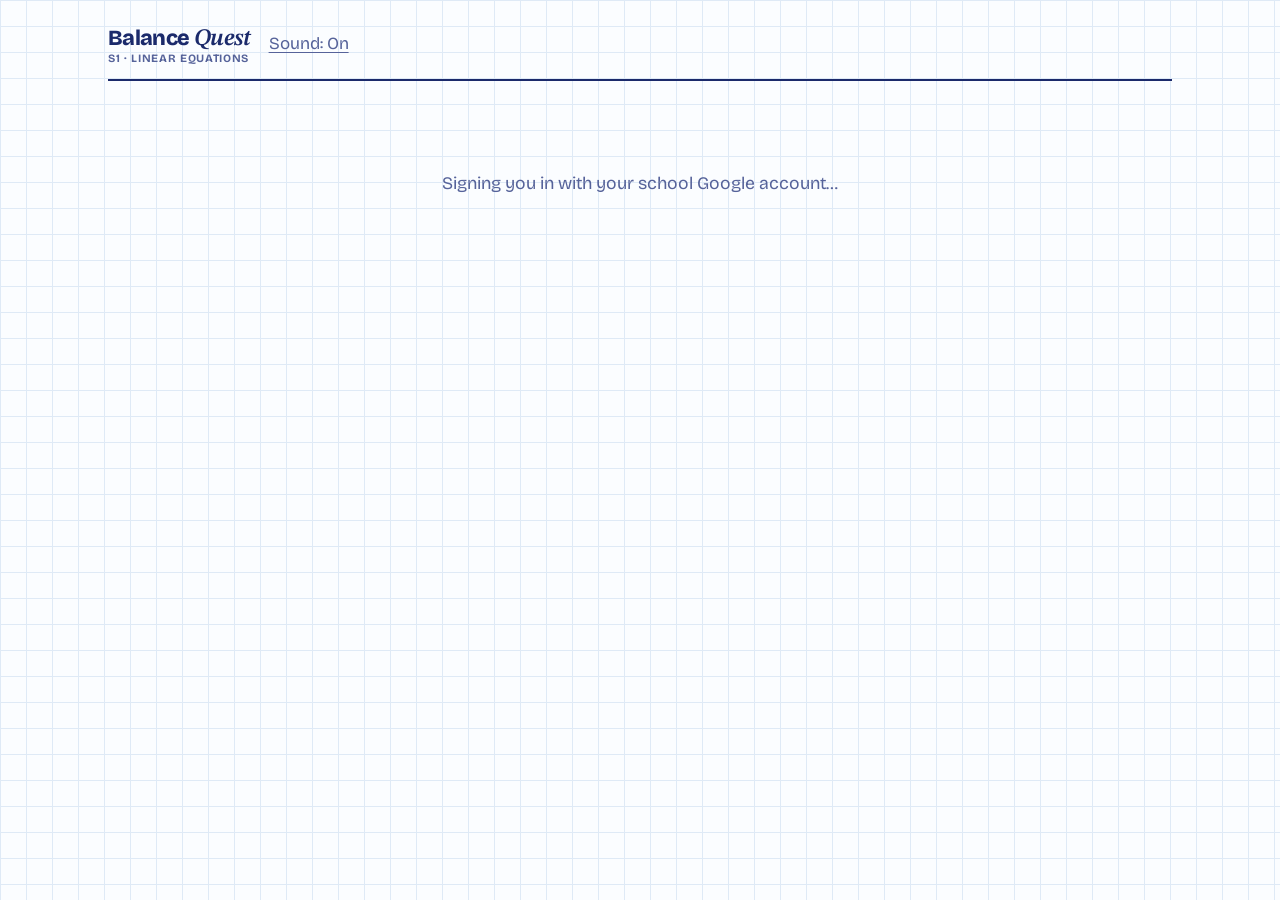
<file: public/assets/aistudio/Index__1__01dcd1d8.html>
<!doctype html>
<html lang="en">
<head>
  <base target="_top">
  <meta charset="utf-8">
  <meta name="viewport" content="width=device-width, initial-scale=1, viewport-fit=cover">
  <title>Balance Quest — S1 Linear Equations</title>
  <link rel="preconnect" href="https://fonts.googleapis.com">
  <link rel="preconnect" href="https://fonts.gstatic.com" crossorigin>
  <link href="https://fonts.googleapis.com/css2?family=Bricolage+Grotesque:opsz,wght@12..96,400;12..96,600;12..96,800&family=STIX+Two+Text:ital,wght@0,400;0,600;1,400;1,600&display=swap" rel="stylesheet">
  <style>
    :root {
      color-scheme: light;
      --paper: #FBFDFF;
      --grid: #DFEAF6;
      --ink: #1B2A6B;
      --soft: #56639A;
      --line: #C3D0EA;
      --yellow: #FFE45C;
      --yellow-ink: #1B2A6B;
      --red: #D23232;
      --green: #14905A;
      --margin: #F2A0A0;
      --panel: #EEF3FB;
      --key: #FFFFFF;
      --key-edge: #BCC8E6;
      --term-constant: #CDEBFF;
      --term-constant-ink: #143B61;
      --ui: 'Bricolage Grotesque', 'Segoe UI', system-ui, sans-serif;
      --math: 'STIX Two Text', 'Cambria Math', Cambria, 'Times New Roman', serif;
      box-sizing: border-box;
    }
    @media (prefers-color-scheme: dark) {
      :root {
        color-scheme: dark;
        --paper: #0F1730;
        --grid: #1A2647;
        --ink: #E4EAFF;
        --soft: #A3AFD8;
        --line: #2C3A6A;
        --yellow: #E9CF3A;
        --yellow-ink: #14204F;
        --red: #FF7070;
        --green: #3DD598;
        --margin: #7A3A4A;
        --panel: #141E3D;
        --key: #18224A;
        --key-edge: #2E3C70;
        --term-constant: #305D88;
        --term-constant-ink: #F4FAFF;
      }
    }
    *, *::before, *::after { box-sizing: inherit; }
    html { min-height: 100%; }
    body {
      min-height: 100vh;
      margin: 0;
      color: var(--ink);
      font: 17px/1.5 var(--ui);
      background-color: var(--paper);
      background-image: linear-gradient(var(--grid) 1px, transparent 1px), linear-gradient(90deg, var(--grid) 1px, transparent 1px);
      background-size: 26px 26px;
    }
    button { color: inherit; font: inherit; }
    button:focus-visible { outline: 3px solid var(--yellow); outline-offset: 3px; }
    [hidden] { display: none !important; }
    .wrap { width: min(1100px, 100%); margin: 0 auto; padding: 16px 18px 42px; }
    .top {
      display: flex; align-items: center; flex-wrap: wrap; gap: 14px;
      padding: 6px 0 14px; margin-bottom: 20px; border-bottom: 2px solid var(--ink);
    }
    .brand { margin: 0; font-size: 1.35rem; font-weight: 800; letter-spacing: -.03em; white-space: nowrap; }
    .brand span { font: italic 600 1.1em var(--math); }
    .progress { display: flex; flex: 1; min-width: 160px; gap: 6px; margin: 0; padding: 0 0 3px; overflow-x: auto; scrollbar-width: thin; list-style: none; }
    .progress li {
      display: grid; width: 26px; height: 30px; flex: 0 0 26px; place-items: center;
      border: 2px solid var(--ink); border-radius: 7px; background: var(--paper); font-size: .82rem; font-weight: 700;
    }
    .progress li.now { background: var(--yellow); color: var(--yellow-ink); }
    .progress li.done { background: var(--ink); color: var(--paper); }
    .score { display: flex; align-items: baseline; gap: 8px; padding: 3px 13px; border: 2px solid var(--ink); border-radius: 10px; background: var(--paper); }
    .score small { color: var(--soft); font-size: .8rem; }
    .score b { min-width: 3ch; text-align: right; font-size: 1.4rem; font-variant-numeric: tabular-nums; }
    .linkbtn { padding: 4px; border: 0; background: none; color: var(--soft); text-decoration: underline; text-underline-offset: 3px; cursor: pointer; }
    .math { font-family: var(--math); }
    .frac { display: inline-flex; flex-direction: column; align-items: stretch; vertical-align: middle; margin: 0 .1em; text-align: center; font-size: .82em; line-height: 1.08; white-space: nowrap; }
    .frac .nu { padding: 0 .18em .05em; border-bottom: .08em solid currentColor; }
    .frac .de { padding: .05em .18em 0; }
    .btn {
      padding: 12px 22px; border: 2px solid var(--ink); border-radius: 12px;
      background: var(--ink); color: var(--paper); font-weight: 800; font-size: 1.05rem;
      box-shadow: 0 4px 0 var(--soft); cursor: pointer; transition: transform .06s;
    }
    .btn:active { transform: translateY(3px); box-shadow: 0 1px 0 var(--soft); }
    .btn.ghost { background: var(--paper); color: var(--ink); }
    .intro { display: grid; grid-template-columns: 1.1fr .9fr; gap: 38px; align-items: center; padding: 28px 0 16px; }
    .hero { font: clamp(1.7rem, 4vw, 2.7rem)/1.25 var(--math); }
    .hero .eyebrow { display: block; margin-bottom: 8px; color: var(--soft); font: 800 .42em var(--ui); letter-spacing: .08em; text-transform: uppercase; }
    .hero .hero-line { display: grid; grid-template-columns: auto auto 1fr; align-items: center; gap: .25em; }
    .hero .arrow { color: var(--soft); }
    .hero .ph { opacity: .45; }
    .intro h1 { margin: 22px 0 10px; font-size: clamp(1.7rem, 3.5vw, 2.3rem); line-height: 1.08; letter-spacing: -.03em; }
    .lead { max-width: 48ch; margin: 0 0 22px; color: var(--soft); }
    .rules { padding: 21px 24px; border: 2px solid var(--ink); border-radius: 14px; background: var(--paper); }
    .rules h2 { margin: 0 0 10px; font-size: 1.15rem; }
    .rules ul { margin: 0; padding-left: 1.2em; }
    .rules li { margin: 7px 0; }
    .level-guide { display: grid; gap: 7px; margin-top: 16px; padding-top: 12px; border-top: 1px dashed var(--line); }
    .level-guide p { margin: 0; color: var(--soft); font-size: .88rem; }
    .level-guide b { color: var(--ink); }
    .points { color: var(--green); font-weight: 800; }
    .tags { display: flex; flex-wrap: wrap; gap: 8px; margin-top: 18px; }
    .tags span, .pill {
      padding: 3px 10px; border: 1.5px solid var(--line); border-radius: 8px;
      background: var(--panel); color: var(--ink); font-size: .88rem; font-weight: 600;
    }
    .cta { display: flex; flex-wrap: wrap; gap: 12px; align-items: center; }
    .level-buttons { display: grid; grid-template-columns: repeat(3, minmax(0, 1fr)); gap: 10px; }
    .level-btn { display: flex; min-height: 76px; flex-direction: column; align-items: flex-start; justify-content: center; gap: 2px; padding: 10px 14px; text-align: left; }
    .level-btn small { font-size: .78rem; font-weight: 600; opacity: .82; }
    .play-all-btn { grid-column: 1 / -1; justify-self: start; }
    .play { display: grid; grid-template-columns: minmax(0, 1.3fr) minmax(300px, .7fr); gap: 26px; align-items: start; }
    .sheet { position: relative; min-height: 430px; padding: 21px 24px 28px 84px; border: 2px solid var(--ink); border-radius: 14px; background: var(--paper); }
    .sheet::before { position: absolute; top: 0; bottom: 0; left: 70px; width: 2px; background: var(--margin); content: ""; }
    .qmeta { display: flex; flex-wrap: wrap; justify-content: space-between; gap: 10px; align-items: baseline; }
    .qmeta h2 { margin: 0; font-size: 1.28rem; letter-spacing: -.02em; }
    .type { color: var(--soft); font-size: .9rem; }
    .tip { margin: 5px 0 15px; color: var(--soft); font-size: .94rem; }
    .prompt { padding: 9px 0 14px; border-bottom: 1px dashed var(--line); font-size: 1.06rem; }
    .prompt .equation { display: block; margin-top: 4px; font: 1.75rem var(--math); }
    .term-tools { display: flex; flex-wrap: wrap; align-items: center; gap: 8px; margin-top: 9px; }
    .highlight-btn { padding: 5px 10px; border: 1.5px solid var(--line); border-radius: 8px; background: var(--panel); color: var(--ink); font-size: .82rem; font-weight: 700; cursor: pointer; }
    .highlight-status { color: var(--soft); font-size: .78rem; }
    .term-highlight { border-radius: .2em; padding: 0 .06em; box-shadow: inset 0 -.1em 0 rgb(0 0 0 / 8%); }
    .term-highlight.variable { background: var(--yellow); color: var(--yellow-ink); }
    .term-highlight.constant { background: var(--term-constant); color: var(--term-constant-ink); }
    .work { display: grid; grid-template-columns: 74px minmax(0, 1fr); align-items: center; }
    .workrow { display: contents; }
    .workrow > * { min-height: 3.5rem; padding: 9px 0; border-bottom: 1px dashed var(--line); }
    .stepmark { position: relative; color: var(--soft); font-size: .75rem; font-weight: 800; text-align: right; padding-right: 12px !important; }
    .stepmark span { position: absolute; left: -74px; width: 62px; }
    .stepmark.active span { display: inline-block; padding: 2px 7px; border-radius: 6px; background: var(--yellow); color: var(--yellow-ink); }
    .stepmark.complete { color: var(--green); }
    .workline { overflow-wrap: anywhere; font: clamp(1.22rem, 2.5vw, 1.65rem) var(--math); }
    .work-note { display: block; padding-top: 2px; color: var(--soft); font: .78rem var(--ui); }
    .workrow.active .workline { border-bottom: 2px solid var(--ink); }
    .workrow.pending .workline { color: var(--soft); letter-spacing: .18em; }
    .side { position: sticky; top: 12px; }
    .screen { margin-bottom: 10px; padding: 11px 14px; border: 2px solid var(--ink); border-radius: 14px; background: var(--panel); }
    .screen .label { color: var(--soft); font-size: .82rem; }
    .screen .val { min-height: 2.8rem; overflow-x: auto; white-space: nowrap; font: 1.65rem var(--math); }
    .feedback { min-height: 1.6rem; margin: 0 0 8px; font-weight: 700; }
    .feedback.ok { color: var(--green); }
    .feedback.bad { color: var(--red); }
    .feedback.note { color: var(--soft); }
    .choices { display: grid; gap: 9px; }
    .choice {
      width: 100%; min-height: 57px; padding: 10px 13px; border: 2px solid var(--key-edge);
      border-radius: 12px; background: var(--key); box-shadow: 0 3px 0 var(--key-edge);
      font: 1.25rem var(--math); text-align: left; cursor: pointer; touch-action: manipulation;
    }
    .choice:hover { border-color: var(--ink); }
    .choice:active { transform: translateY(2px); box-shadow: 0 1px 0 var(--key-edge); }
    .move-choice { font: 700 1rem var(--ui); }
    .move-choice .letter { display: inline-grid; width: 1.7em; height: 1.7em; place-items: center; margin-right: 7px; border: 1px solid var(--line); border-radius: 6px; color: var(--soft); font-size: .8em; }
    .move-trace { display: grid; grid-template-columns: 1fr 1fr; gap: 8px; margin: 0 0 12px; }
    .move-trace.simplify { grid-template-columns: 1fr; }
    .move-caption { grid-column: 1 / -1; margin: 0; color: var(--soft); font-size: .84rem; }
    .move-caption b { color: var(--ink); }
    .move-side { padding: 8px 10px; border: 1.5px solid var(--line); border-radius: 9px; background: var(--panel); }
    .move-side small { display: block; color: var(--soft); font-size: .76rem; }
    .move-side b { font: 600 1.1rem var(--math); }
    .answerform label { display: block; margin: 5px 0 4px; font-weight: 700; font-size: .92rem; }
    .answerform input { width: 100%; min-height: 48px; padding: 8px 11px; border: 2px solid var(--key-edge); border-radius: 10px; background: var(--paper); color: var(--ink); font: 1.25rem var(--math); }
    .answerform input:focus { border-color: var(--ink); outline: 3px solid var(--yellow); outline-offset: 1px; }
    .keypad { display: grid; grid-template-columns: repeat(6, minmax(0, 1fr)); gap: 6px; margin-top: 9px; }
    .padkey { min-width: 0; height: 43px; padding: 0 4px; border: 2px solid var(--key-edge); border-radius: 9px; background: var(--key); box-shadow: 0 2px 0 var(--key-edge); font-size: 1rem; font-weight: 700; cursor: pointer; touch-action: manipulation; }
    .padkey.op { font: 600 1.25rem var(--math); }
    .padkey.variable { background: var(--yellow); color: var(--yellow-ink); font: italic 600 1.15rem var(--math); }
    .padkey.action { color: var(--soft); font-size: .76rem; }
    .padkey:active { transform: translateY(2px); box-shadow: 0 0 0 var(--key-edge); }
    .answerform .btn { width: 100%; margin-top: 9px; padding: 9px 16px; font-size: .98rem; }
    .answer-help { margin: 6px 0 0; color: var(--soft); font-size: .8rem; }
    .hint { margin: 10px 0; padding: 10px 13px; border-left: 5px solid var(--yellow-ink); border-radius: 10px; background: var(--yellow); color: var(--yellow-ink); }
    .hint b { display: block; font-size: .84rem; }
    .hint p { margin: 3px 0 0; }
    .hintbtn { margin: 7px 0 0; padding: 4px 0; border: 0; background: none; color: var(--soft); text-decoration: underline; text-underline-offset: 3px; cursor: pointer; }
    .typehelp { margin: 13px 0 0; color: var(--soft); font-size: .83rem; }
    .complete-box { padding: 17px 15px; border: 2px solid var(--green); border-radius: 12px; background: var(--paper); }
    .complete-box b { display: block; color: var(--green); font-size: 1.15rem; }
    .complete-box span { color: var(--soft); }
    .shake { animation: shake .32s; }
    @keyframes shake { 20%, 60% { transform: translateX(-6px); } 40%, 80% { transform: translateX(6px); } }
    .win { padding: 28px 0 8px; text-align: center; }
    .win h1 { margin: 10px 0 4px; font-size: clamp(2rem, 5vw, 3rem); letter-spacing: -.04em; }
    .win > p { margin: 0 0 22px; color: var(--soft); }
    .trophy { width: min(220px, 55vw); height: auto; color: var(--gold, #E3A400); animation: rise .75s cubic-bezier(.2, 1.4, .4, 1); }
    @keyframes rise { from { opacity: 0; transform: translateY(25px) scale(.75); } to { opacity: 1; transform: none; } }
    .stats { display: flex; flex-wrap: wrap; justify-content: center; gap: 12px; margin: 0 0 24px; }
    .stat { min-width: 130px; padding: 10px 18px; border: 2px solid var(--ink); border-radius: 12px; background: var(--paper); }
    .stat b { display: block; font-size: 1.55rem; }
    .stat span { color: var(--soft); font-size: .86rem; }
    .win .cta { justify-content: center; }
    .completion { margin-top: 16px; padding: 14px 12px; border: 1px solid var(--line); border-radius: 14px; background: var(--panel); }
    .completion .trophy { width: min(105px, 30vw); }
    .completion h1 { margin: 5px 0 4px; font-size: clamp(1.35rem, 2.5vw, 1.8rem); }
    .completion > p { margin: 0 0 13px; font-size: .88rem; }
    .completion .stats { display: grid; grid-template-columns: repeat(2, minmax(0, 1fr)); gap: 8px; margin-bottom: 14px; }
    .completion .stat { min-width: 0; padding: 8px 5px; }
    .completion .stat b { font-size: 1.15rem; }
    .completion .stat span { font-size: .75rem; }
    .brand small { display: block; margin-top: -2px; color: var(--soft); font: 700 .7rem var(--ui); letter-spacing: .06em; text-transform: uppercase; }
    .progress li.extra { width: auto; min-width: 26px; padding: 0 5px; border-style: dashed; }
    .progress li.extra.now { border-style: solid; }
    .who { color: var(--soft); font-size: .82rem; }
    .card { padding: 21px 24px; border: 2px solid var(--ink); border-radius: 14px; background: var(--paper); }
    .card h2 { margin: 0 0 6px; font-size: 1.15rem; }
    .card .muted, .muted { color: var(--soft); font-size: .9rem; }
    .profile-form { display: grid; grid-template-columns: 1fr 110px 110px; gap: 10px; margin: 14px 0 6px; }
    .profile-form label { display: grid; gap: 4px; font-size: .86rem; font-weight: 700; }
    .profile-form input, .profile-form select {
      width: 100%; min-height: 46px; padding: 8px 11px; border: 2px solid var(--key-edge); border-radius: 10px;
      background: var(--paper); color: var(--ink); font: 1.05rem var(--ui);
    }
    .profile-form input:focus, .profile-form select:focus { border-color: var(--ink); outline: 3px solid var(--yellow); outline-offset: 1px; }
    .profile-form .name-field { grid-column: 1 / -1; }
    .form-error { min-height: 1.3rem; margin: 4px 0 8px; color: var(--red); font-size: .88rem; font-weight: 700; }
    .me-line { display: flex; flex-wrap: wrap; align-items: baseline; gap: 8px 14px; margin: 10px 0 14px; }
    .me-line b { font-size: 1.15rem; }
    .meter { height: 12px; margin: 6px 0 4px; overflow: hidden; border: 2px solid var(--ink); border-radius: 8px; background: var(--panel); }
    .meter span { display: block; height: 100%; background: var(--green); }
    .stat-row { display: flex; flex-wrap: wrap; gap: 8px; margin: 12px 0 18px; }
    .stat-row .pill b { font-variant-numeric: tabular-nums; }
    .loading { padding: 70px 0; color: var(--soft); text-align: center; font-size: 1.1rem; }
    .error-box { max-width: 620px; margin: 40px auto; padding: 22px 24px; border: 2px solid var(--red); border-radius: 14px; background: var(--paper); }
    .error-box h2 { margin: 0 0 8px; color: var(--red); }
    .boards { display: grid; grid-template-columns: repeat(2, minmax(0, 1fr)); gap: 22px; align-items: start; }
    .board h2 { margin: 0; font-size: 1.15rem; }
    .board table { width: 100%; margin-top: 10px; border-collapse: collapse; font-variant-numeric: tabular-nums; }
    .board th { padding: 6px 8px; border-bottom: 2px solid var(--ink); color: var(--soft); font-size: .78rem; text-align: left; text-transform: uppercase; letter-spacing: .04em; }
    .board td { padding: 8px; border-bottom: 1px dashed var(--line); }
    .board td.num, .board th.num { text-align: right; }
    .board tr.me td { background: var(--yellow); color: var(--yellow-ink); font-weight: 800; }
    .rank { display: inline-grid; width: 1.9em; height: 1.9em; place-items: center; border: 2px solid var(--line); border-radius: 50%; font-weight: 800; font-size: .85rem; }
    .rank.r1 { border-color: #E3A400; background: #FFE9A8; color: #6A4A00; }
    .rank.r2 { border-color: #9AA7BF; background: #E7ECF5; color: #2D3A55; }
    .rank.r3 { border-color: #C47B3A; background: #F8DCC2; color: #5A320D; }
    .board-head { display: flex; flex-wrap: wrap; justify-content: space-between; align-items: center; gap: 12px; margin-bottom: 18px; }
    .board-head h1 { margin: 0; font-size: clamp(1.5rem, 3vw, 2rem); letter-spacing: -.03em; }
    .myrank { margin: 10px 0 0; color: var(--soft); font-size: .9rem; }
    .empty { padding: 14px 8px; color: var(--soft); }
    .complete-box .btn { margin-top: 10px; padding: 8px 14px; font-size: .95rem; }
    .practice-tag { display: inline-block; margin-left: 6px; padding: 1px 8px; border-radius: 6px; background: var(--yellow); color: var(--yellow-ink); font-size: .75rem; font-weight: 800; }
    @media (max-width: 840px) { .boards { grid-template-columns: 1fr; } }
    @media (max-width: 560px) { .profile-form { grid-template-columns: 1fr 1fr; } .card { padding: 16px; } .who { display: none; } }
    @media (max-width: 840px) {
      .intro { grid-template-columns: 1fr; gap: 22px; padding-top: 10px; }
      .play { grid-template-columns: 1fr; gap: 16px; }
      .side { position: static; }
      .sheet { min-height: 0; padding: 18px 15px 20px 70px; }
      .sheet::before { left: 57px; }
      .stepmark span { left: -66px; width: 54px; }
    }
    @media (max-width: 560px) {
      .wrap { padding: 12px 10px 30px; }
      .top { gap: 9px; }
      .brand { flex: 1; font-size: 1.1rem; }
      .progress { order: 4; flex: 0 0 100%; }
      .level-buttons { grid-template-columns: 1fr; }
      .play-all-btn { grid-column: auto; }
      .progress li { width: 24px; height: 26px; flex: 0 0 24px; font-size: .76rem; }
      .score { padding: 2px 9px; }
      .score b { font-size: 1.18rem; }
      .sheet { padding-left: 63px; }
      .sheet::before { left: 51px; }
      .work { grid-template-columns: 60px minmax(0, 1fr); }
      .stepmark span { left: -57px; width: 48px; }
      .workrow > * { min-height: 3.1rem; }
    }
    @media (prefers-reduced-motion: reduce) {
      *, *::before, *::after { scroll-behavior: auto !important; animation-duration: .01ms !important; animation-iteration-count: 1 !important; transition: none !important; }
    }
  </style>
</head>
<body>
  <main class="wrap">
    <header class="top">
      <h1 class="brand">Balance <span>Quest</span><small>S1 · Linear equations</small></h1>
      <ol class="progress" id="progress" aria-label="Question progress" hidden></ol>
      <div class="score" id="scoreBox" hidden><small id="scoreLabel">Score</small><b id="score">0</b></div>
      <button class="linkbtn" id="boardButton" type="button" hidden>Leaderboard</button>
      <button class="linkbtn" id="soundButton" type="button" aria-pressed="true">Sound: On</button>
      <button class="linkbtn" id="homeButton" type="button" hidden>Home</button>
      <a class="linkbtn" id="teacherLink" href="#" target="_top" hidden>Teacher dashboard</a>
    </header>

    <section id="loadingView" class="loading">Signing you in with your school Google account…</section>

    <section id="errorView" hidden>
      <div class="error-box"><h2>Cannot open Balance Quest</h2><p id="errorMessage"></p></div>
    </section>

    <section class="intro" id="introView" hidden>
      <div>
        <div class="hero" aria-label="Example solving steps">
          <span class="eyebrow">One step at a time</span>
          <div class="hero-line"><span>3<i>x</i> + 5 = 20</span><span class="arrow">→</span><span>3<i>x</i> = 15</span></div>
          <div class="hero-line"><span class="ph">3<i>x</i> = 15</span><span class="arrow">→</span><span><i>x</i> = 5</span></div>
        </div>
        <h1>Find the value. Keep both sides balanced.</h1>
        <p class="lead">Solve 28 rounds following Teaching Examples 4.1 to 4.10, in order. Each round picks one of 4 versions of the question at random. Choose a balanced move, apply it to both sides, then write the new equation.</p>
        <div class="card" id="meCard"></div>
      </div>
      <aside class="rules">
        <h2>How to play</h2>
        <ul>
          <li>Choose a move, then apply it to both sides of the equation.</li>
          <li>Type the new line after simplifying. Answers can be integers, fractions such as <span class="math">−20/3</span>, or decimals.</li>
          <li>Use the highlight button to tell variable terms from constants. Use a hint if you get stuck.</li>
          <li>You may enter a line up to 2 steps ahead. The skipped steps still count.</li>
          <li>If you make a mistake in any step, you must also solve <b>one similar question</b> straight after it.</li>
          <li><span class="points">10 points</span> for each step solved without a hint or retry; <span class="points">5 points</span> after a hint or retry. Similar questions give no points.</li>
          <li>Your progress is saved after every question, so you can stop and continue later.</li>
        </ul>
        <div class="level-guide" aria-label="Question sets">
          <p><b>Examples 4.1 – 4.3</b><br>One-step and two-step equations, fractions and brackets.</p>
          <p><b>Examples 4.4 – 4.7</b><br>Like terms, unknowns on both sides and nested brackets.</p>
          <p><b>Examples 4.8 – 4.10</b><br>Equations with fractions: multiply by the L.C.M. of the denominators.</p>
        </div>
      </aside>
    </section>

    <section id="gameView" hidden>
      <div class="play">
        <article class="sheet" id="sheet" aria-label="Working area"></article>
        <aside class="side">
          <div class="screen">
            <div class="label" id="screenLabel">Your current equation</div>
            <div class="val" id="currentEquation"></div>
          </div>
          <p class="feedback note" id="feedback" aria-live="polite">Choose a move to apply.</p>
          <div class="choices" id="choices"></div>
          <div id="hintBox" class="hint" hidden></div>
          <button class="hintbtn" id="hintButton" type="button">Show a hint</button>
          <p class="typehelp">Tip: whatever you do to one side, do to the other.</p>
          <section id="finishView" class="win completion" hidden>
            <svg class="trophy" viewBox="0 0 220 220" role="img" aria-label="Trophy">
              <path fill="currentColor" d="M61 28h98v45c0 35-20 58-42 64v23h34v20H69v-20h34v-23C81 131 61 108 61 73V28zm18 18v27c0 24 12 40 31 46 19-6 31-22 31-46V46H79z"/>
              <path fill="none" stroke="currentColor" stroke-width="13" stroke-linecap="round" d="M61 48H35v23c0 25 15 39 37 39M159 48h26v23c0 25-15 39-37 39"/>
              <path fill="currentColor" d="m110 59 8 16 18 3-13 12 3 18-16-9-16 9 3-18-13-12 18-3z"/>
            </svg>
            <h1>Equation champion!</h1>
            <p id="finishMessage">You completed all 28 questions.</p>
            <div class="stats">
              <div class="stat"><b id="finalScore">0</b><span>Points</span></div>
              <div class="stat"><b id="finalDone">0</b><span>Questions</span></div>
              <div class="stat"><b id="finalExtra">0</b><span>Similar questions</span></div>
              <div class="stat"><b id="finalRank">–</b><span>Rank in class</span></div>
            </div>
            <div class="cta" style="justify-content:center"><button class="btn" id="finishBoardButton" type="button">Leaderboard</button><button class="btn ghost" id="practiceButton" type="button">Practise again</button></div>
          </section>
        </aside>
      </div>
    </section>

    <section id="boardView" hidden>
      <div class="board-head">
        <h1>Leaderboard</h1>
        <button class="btn ghost" id="boardBackButton" type="button">Back</button>
      </div>
      <div id="boardContent" class="loading">Loading…</div>
    </section>
  </main>

  <?!= include('Engine'); ?>
  <script>
    const BANK = <?!= bankJson ?>;
    const APP = <?!= appJson ?>;
    const $ = function (id) { return document.getElementById(id); };
    const MAIN = BANK.map(function (item, index) {
      return { index: index, id: item.id, item: item, label: Engine.labelFor(item), short: Engine.shortLabel(item) };
    });
    let me = null;          // signed-in student info from the server
    let game = null;        // the question being played
    let session = null;     // { mode: "record" | "practice", state: { pos, pending } }
    let lastView = "intro";
    const sound = { enabled: true, context: null };

    // ── Server calls ─────────────────────────────────────────────────
    function server(name) {
      const args = Array.prototype.slice.call(arguments, 1);
      return new Promise(function (resolve, reject) {
        google.script.run.withSuccessHandler(resolve).withFailureHandler(function (error) {
          reject(error && error.message ? error : new Error(String(error)));
        })[name].apply(null, args);
      });
    }

    function esc(text) {
      return String(text == null ? "" : text).replace(/&/g, "&amp;").replace(/</g, "&lt;").replace(/>/g, "&gt;").replace(/"/g, "&quot;");
    }

    function shuffled(items) {
      const copy = items.slice();
      for (let i = copy.length - 1; i > 0; i--) {
        const j = Math.floor(Math.random() * (i + 1));
        const temp = copy[i]; copy[i] = copy[j]; copy[j] = temp;
      }
      return copy;
    }

    // ── Questions ────────────────────────────────────────────────────
    // id is "4.1a" (the doc question) or "4.1a#s2" (similar question 2). kind: "main" round or "extra" after a mistake.
    function questionById(id, kind) {
      const parts = id.split("#s");
      const main = MAIN.find(function (m) { return m.id === parts[0]; });
      if (!main) throw new Error("Unknown question " + id);
      const data = parts.length === 1 ? main.item : main.item.sims[Number(parts[1]) - 1];
      return Engine.buildQuestion(data, { id: id, label: (kind === "extra" ? "Similar to " : "") + main.label, type: main.item.type, kind: kind, parentId: main.id });
    }

    function versionsOf(mainId) {
      return [mainId, mainId + "#s1", mainId + "#s2", mainId + "#s3"];
    }

    function questionForState(state, mode) {
      if (state.pending) return questionById(state.pending.extraId, "extra");
      if (state.pos >= MAIN.length) return null;
      if (mode === "practice") return questionById(state.practiceIds[state.pos], "main");
      return questionById(state.roundId || MAIN[state.pos].id, "main");
    }

    // ── Sound ────────────────────────────────────────────────────────
    function playTone(frequency, duration, delay, volume) {
      if (!sound.enabled) return;
      const AudioContextType = window.AudioContext || window.webkitAudioContext;
      if (!AudioContextType) return;
      try {
        if (!sound.context) sound.context = new AudioContextType();
        if (sound.context.state === "suspended") sound.context.resume();
        const oscillator = sound.context.createOscillator();
        const gain = sound.context.createGain();
        const start = sound.context.currentTime + delay;
        oscillator.type = "sine";
        oscillator.frequency.setValueAtTime(frequency, start);
        gain.gain.setValueAtTime(0.0001, start);
        gain.gain.exponentialRampToValueAtTime(volume, start + 0.012);
        gain.gain.exponentialRampToValueAtTime(0.0001, start + duration);
        oscillator.connect(gain);
        gain.connect(sound.context.destination);
        oscillator.start(start);
        oscillator.stop(start + duration + 0.02);
      } catch (error) { /* Audio is optional. */ }
    }

    function playSound(kind) {
      if (kind === "wrong") playTone(190, 0.16, 0, 0.07);
      else if (kind === "correct") { playTone(620, 0.12, 0, 0.055); playTone(820, 0.16, 0.1, 0.055); }
      else if (kind === "complete") { playTone(523, 0.16, 0, 0.05); playTone(659, 0.16, 0.14, 0.05); playTone(784, 0.28, 0.28, 0.06); }
    }

    function syncSoundButton() {
      $("soundButton").textContent = sound.enabled ? "Sound: On" : "Sound: Off";
      $("soundButton").setAttribute("aria-pressed", String(sound.enabled));
    }

    // ── Views ────────────────────────────────────────────────────────
    function setView(which) {
      ["loadingView", "errorView", "introView", "gameView", "boardView"].forEach(function (id) {
        $(id).hidden = id !== which + "View";
      });
      if (which !== "game") $("finishView").hidden = true;
      $("progress").hidden = which !== "game";
      $("scoreBox").hidden = which !== "game";
      $("homeButton").hidden = which === "intro" || which === "loading" || which === "error";
      $("boardButton").hidden = !me || !me.student || which === "board" || which === "loading" || which === "error";
      if (which !== "board") lastView = which;
      window.scrollTo(0, 0);
    }

    function showError(message) {
      $("errorMessage").textContent = message;
      setView("error");
    }

    function studentState() {
      return me.student.state || { pos: 0, pending: null };
    }

    function renderIntro() {
      const card = $("meCard");
      const s = me.student;
      let html;
      if (!s || me.editingProfile) {
        const classOptions = APP.classes.map(function (c) {
          return '<option value="' + esc(c) + '"' + (s && s.cls === c ? " selected" : "") + ">" + esc(c) + "</option>";
        }).join("");
        html = '<h2>' + (s ? "Edit your details" : "Before you start") + '</h2>' +
          '<p class="muted">Signed in as <b>' + esc(me.email) + '</b>. Enter your details so your teacher can see your progress.</p>' +
          '<form id="profileForm" class="profile-form" autocomplete="off">' +
          '<label class="name-field">Full name<input id="nameInput" maxlength="40" required placeholder="e.g. Chan Tai Man" value="' + esc(s ? s.name : "") + '"></label>' +
          '<label>Class<select id="classInput" required><option value="">Choose</option>' + classOptions + '</select></label>' +
          '<label>Class no.<input id="classNoInput" type="number" min="1" max="' + APP.maxClassNumber + '" inputmode="numeric" required value="' + esc(s ? s.classNo : "") + '"></label>' +
          '</form><p class="form-error" id="profileError" aria-live="polite"></p>' +
          '<div class="cta"><button class="btn" id="saveProfileButton" type="button">' + (s ? "Save details" : "Save and start") + '</button>' +
          (s ? '<button class="btn ghost" id="cancelProfileButton" type="button">Cancel</button>' : "") + '</div>';
      } else {
        const state = studentState();
        const finished = !state.pending && state.pos >= MAIN.length;
        const percent = Math.round((state.pos / MAIN.length) * 100);
        const startLabel = finished ? "Practise again" : (state.pos === 0 && !state.pending ? "Start question 1" : "Continue · " + (state.pending ? "similar question" : "question " + (state.pos + 1)));
        html = '<h2>' + esc(s.name) + '</h2>' +
          '<p class="muted">Class ' + esc(s.cls) + ' · No. ' + esc(s.classNo) + ' · ' + esc(me.email) + ' · <button class="linkbtn" id="editProfileButton" type="button" style="padding:0">Edit details</button></p>' +
          '<div class="meter" role="progressbar" aria-valuemin="0" aria-valuemax="' + MAIN.length + '" aria-valuenow="' + state.pos + '"><span style="width:' + percent + '%"></span></div>' +
          '<div class="stat-row"><span class="pill"><b>' + state.pos + '</b> / ' + MAIN.length + ' questions</span><span class="pill"><b>' + s.score + '</b> points</span><span class="pill"><b>' + s.extraDone + '</b> similar questions done</span>' + (finished ? '<span class="pill">Completed ✓</span>' : "") + '</div>' +
          '<div class="cta"><button class="btn" id="startButton" type="button">' + startLabel + '</button><button class="btn ghost" id="introBoardButton" type="button">Leaderboard</button></div>' +
          (finished ? '<p class="muted" style="margin-top:12px">Well done — all 28 questions are complete. Practice mode picks new random versions and does not change your score.</p>' : "");
      }
      card.innerHTML = html;
      if ($("saveProfileButton")) {
        $("saveProfileButton").addEventListener("click", saveProfile);
        $("profileForm").addEventListener("submit", function (event) { event.preventDefault(); saveProfile(); });
        if ($("cancelProfileButton")) $("cancelProfileButton").addEventListener("click", function () { me.editingProfile = false; renderIntro(); });
      }
      if ($("editProfileButton")) $("editProfileButton").addEventListener("click", function () { me.editingProfile = true; renderIntro(); });
      if ($("startButton")) $("startButton").addEventListener("click", function () {
        const state = studentState();
        if (!state.pending && state.pos >= MAIN.length) startPractice(); else startRecorded();
      });
      if ($("introBoardButton")) $("introBoardButton").addEventListener("click", showBoard);
      $("teacherLink").hidden = !me.isTeacher;
      if (me.isTeacher) $("teacherLink").href = me.teacherUrl;
      setView("intro");
    }

    function saveProfile() {
      const name = $("nameInput").value.trim().replace(/\s+/g, " ");
      const cls = $("classInput").value;
      const classNo = Number($("classNoInput").value);
      const error = $("profileError");
      if (!name) { error.textContent = "Please enter your full name."; return; }
      if (!cls) { error.textContent = "Please choose your class."; return; }
      if (!Number.isInteger(classNo) || classNo < 1 || classNo > APP.maxClassNumber) { error.textContent = "Please enter your class number (1–" + APP.maxClassNumber + ")."; return; }
      error.textContent = "";
      const button = $("saveProfileButton");
      button.disabled = true;
      button.textContent = "Saving…";
      const isNew = !me.student;
      server("saveProfile", { name: name, cls: cls, classNo: classNo }).then(function (student) {
        me.student = student;
        me.editingProfile = false;
        if (isNew) startRecorded(); else renderIntro();
      }).catch(function (err) {
        button.disabled = false;
        button.textContent = isNew ? "Save and start" : "Save details";
        error.textContent = err.message;
      });
    }

    // ── Starting a run ───────────────────────────────────────────────
    function startRecorded() {
      session = { mode: "record", state: JSON.parse(JSON.stringify(studentState())), score: me.student.score };
      beginQuestion();
    }

    function startPractice() {
      session = {
        mode: "practice", score: 0, extraDone: 0,
        state: { pos: 0, pending: null, practiceIds: MAIN.map(function (m) { const v = versionsOf(m.id); return v[Math.floor(Math.random() * v.length)]; }) }
      };
      beginQuestion();
    }

    function beginQuestion() {
      const q = questionForState(session.state, session.mode);
      if (!q) { showFinish(); return; }
      game = {
        q: q, stepIndex: 0, history: [{ line: q.equation, note: "Starting equation", stepNumber: 0 }], phase: "move", selectedMove: "",
        tries: 0, hintSeen: false, hintOpen: false, hadError: false, highlightMode: -1, path: q.steps,
        earned: 0, firstTrySteps: 0, wrongMoves: 0, wrongLines: 0, hints: 0, skipped: 0, wrongInputs: [],
        startedAt: Date.now(), saving: false, saveError: "", finished: false,
        feedback: "Choose a move to apply.", feedbackType: "note"
      };
      setView("game");
      renderGame();
    }

    // ── Rendering the game ───────────────────────────────────────────
    function renderProgress() {
      const state = session.state;
      const items = [];
      MAIN.forEach(function (m, i) {
        const done = i < state.pos;
        const current = !state.pending && i === state.pos;
        items.push('<li class="' + (done ? "done" : (current ? "now" : "")) + '" title="' + esc(m.label) + '" aria-label="Question ' + (i + 1) + ", " + (done ? "complete" : (current ? "current" : "up next")) + '">' + (done ? "✓" : String(i + 1)) + "</li>");
        if (state.pending && i === state.pos - 1) {
          items.push('<li class="extra now" title="Similar question" aria-label="Similar question, current">+</li>');
        }
      });
      $("progress").innerHTML = items.join("");
      const current = $("progress").querySelector(".now");
      if (current && current.scrollIntoView) current.scrollIntoView({ block: "nearest", inline: "center" });
      $("scoreLabel").textContent = session.mode === "practice" ? "Practice" : "Score";
      $("score").textContent = String(session.score);
    }

    function syncTermHighlightControls() {
      const button = $("highlightButton");
      const status = $("highlightStatus");
      if (!button) return;
      if (game.highlightMode === 0) {
        button.textContent = "Clear highlights";
        status.textContent = "Variable terms are yellow; constants are blue.";
      } else {
        button.textContent = "Highlight all terms";
        status.textContent = "No terms highlighted.";
      }
    }

    function refreshTermHighlights() {
      const on = game.highlightMode === 0;
      document.querySelector(".prompt .equation").innerHTML = Engine.toHTML(game.q.equation, on);
      document.querySelectorAll(".workline[data-history-index]").forEach(function (lineElement) {
        const index = Number(lineElement.getAttribute("data-history-index"));
        const note = lineElement.querySelector(".work-note");
        lineElement.innerHTML = Engine.toHTML(game.history[index].line, on);
        if (note) lineElement.appendChild(note);
      });
      $("currentEquation").innerHTML = Engine.toHTML(game.history[game.history.length - 1].line, on);
      syncTermHighlightControls();
    }

    function toggleTermHighlights() {
      game.highlightMode = game.highlightMode === -1 ? 0 : -1;
      refreshTermHighlights();
    }

    function questionHeading() {
      const q = game.q;
      if (q.kind === "extra") return "Similar question";
      return "Question " + (session.state.pos + 1) + " of " + MAIN.length;
    }

    function renderSheet() {
      const q = game.q;
      const steps = game.path;
      const done = game.stepIndex >= steps.length;
      const on = game.highlightMode === 0;
      let html = '<div class="qmeta"><h2>' + questionHeading() + (session.mode === "practice" ? '<span class="practice-tag">Practice</span>' : "") + '</h2><span class="type">' + esc(q.label) + " · " + esc(q.type) + "</span></div>";
      html += '<p class="tip">' + (q.kind === "extra" ? "You made a mistake in the last question, so here is a similar one to practise." : "For a balance move, do the same thing to the left and right sides.") + "</p>";
      html += '<div class="prompt"><div>Solve the equation:</div><span class="equation math">' + Engine.toHTML(q.equation, on) + '</span><div class="term-tools"><button class="highlight-btn" id="highlightButton" type="button">Highlight all terms</button><span class="highlight-status" id="highlightStatus" aria-live="polite">No terms highlighted.</span></div></div>';
      html += '<div class="work" aria-label="Solution steps">';
      game.history.forEach(function (entry, i) {
        const isStart = i === 0;
        const isLatest = i === game.history.length - 1;
        const label = isStart ? "Start" : "Step " + entry.stepNumber;
        const rowClass = "workrow" + (isLatest && !done ? " active" : "");
        const markClass = "stepmark" + (isLatest && !done ? " active" : "") + (isStart || !isLatest || done ? " complete" : "");
        html += '<div class="' + rowClass + '"><div class="' + markClass + '"><span>' + label + '</span></div><div class="workline" data-history-index="' + i + '">' + Engine.toHTML(entry.line, on) + (entry.note ? '<small class="work-note">' + esc(entry.note) + "</small>" : "") + "</div></div>";
      });
      if (!done) html += '<div class="workrow pending"><div class="stepmark active"><span>Step ' + (game.stepIndex + 1) + '</span></div><div class="workline">……</div></div>';
      html += "</div>";
      $("sheet").innerHTML = html;
      $("currentEquation").innerHTML = Engine.toHTML(game.history[game.history.length - 1].line, on);
      syncTermHighlightControls();
      $("highlightButton").addEventListener("click", toggleTermHighlights);
    }

    function renderSide() {
      const steps = game.path;
      const done = game.stepIndex >= steps.length;
      $("screenLabel").textContent = done ? "Equation solved" : (game.phase === "line" ? "Now write the new equation" : "Step " + (game.stepIndex + 1) + " of " + steps.length + " · choose a move");
      $("feedback").textContent = game.feedback;
      $("feedback").className = "feedback " + game.feedbackType;
      const choices = $("choices");
      if (done) {
        let box;
        if (game.saveError) {
          box = '<div class="complete-box" style="border-color:var(--red)"><b style="color:var(--red)">Not saved yet</b><span>' + esc(game.saveError) + '</span><br><button class="btn" id="retrySaveButton" type="button">Try saving again</button></div>';
        } else {
          box = '<div class="complete-box"><b>Balanced and solved!</b><span>' + (game.saving ? "Saving your answer…" : "Next question loading…") + "</span></div>";
        }
        choices.innerHTML = box;
        if ($("retrySaveButton")) $("retrySaveButton").addEventListener("click", saveResult);
        $("hintButton").hidden = true;
        $("hintBox").hidden = true;
        return;
      }
      $("hintButton").hidden = false;
      $("hintButton").textContent = game.hintOpen ? "Hide hint" : "Show a hint";
      const step = steps[game.stepIndex];
      if (game.phase === "move") {
        const validMoves = [step.move];
        if (step.alternative && game.stepIndex === 0 && game.path === game.q.steps) validMoves.push(step.alternative.move);
        if (!game.moveOptions || game.moveOptionsFor !== game.stepIndex) {
          game.moveOptions = shuffled(validMoves.concat(step.wrongMoves));
          game.moveOptionsFor = game.stepIndex;
        }
        const options = game.moveOptions;
        choices.innerHTML = '<p class="typehelp">Choose the move you will make:</p>' + options.map(function (move, i) {
          return '<button class="choice move-choice" type="button" data-move="' + i + '"><span class="letter" aria-hidden="true">' + String.fromCharCode(65 + i) + "</span>" + esc(move) + "</button>";
        }).join("");
        choices.querySelectorAll(".move-choice").forEach(function (button, i) {
          button.addEventListener("click", function () { chooseMove(options[i]); });
        });
      } else {
        let trace;
        if (step.kind === "balance") {
          trace = '<div class="move-trace"><p class="move-caption">Do the same move to each side: <b>' + esc(game.selectedMove) + '</b></p><div class="move-side"><small>Left side</small><b>' + esc(step.symbol) + '</b></div><div class="move-side"><small>Right side</small><b>' + esc(step.symbol) + "</b></div></div>";
        } else {
          trace = '<div class="move-trace simplify"><div class="move-side"><small>Equivalent simplification</small><b>' + esc(game.selectedMove) + "</b></div></div>";
        }
        const v = game.q.variable;
        choices.innerHTML = trace + '<form class="answerform" id="answerForm"><label for="equationAnswer">Type the new equation after this move</label><input id="equationAnswer" name="equationAnswer" type="text" inputmode="none" autocomplete="off" autocapitalize="off" spellcheck="false" placeholder="e.g. 3' + v + ' = 15" required><div class="keypad" role="group" aria-label="Math keypad">' +
          '<button class="padkey" type="button" data-value="7">7</button><button class="padkey" type="button" data-value="8">8</button><button class="padkey" type="button" data-value="9">9</button><button class="padkey op" type="button" data-value="−" aria-label="minus">−</button><button class="padkey op" type="button" data-value="(" aria-label="open bracket">(</button><button class="padkey op" type="button" data-value=")" aria-label="close bracket">)</button>' +
          '<button class="padkey" type="button" data-value="4">4</button><button class="padkey" type="button" data-value="5">5</button><button class="padkey" type="button" data-value="6">6</button><button class="padkey op" type="button" data-value="+" aria-label="plus">+</button><button class="padkey op" type="button" data-value="÷" aria-label="divide">÷</button><button class="padkey op" type="button" data-value="×" aria-label="multiply">×</button>' +
          '<button class="padkey" type="button" data-value="1">1</button><button class="padkey" type="button" data-value="2">2</button><button class="padkey" type="button" data-value="3">3</button><button class="padkey op" type="button" data-value="/" aria-label="fraction bar">/</button><button class="padkey op" type="button" data-value="=" aria-label="equals">=</button><button class="padkey variable" type="button" data-value="' + v + '" aria-label="variable ' + v + '">' + v + "</button>" +
          '<button class="padkey" type="button" data-value="0">0</button><button class="padkey op" type="button" data-value="." aria-label="decimal point">.</button><button class="padkey op" type="button" data-value="[" aria-label="open square bracket">[</button><button class="padkey op" type="button" data-value="]" aria-label="close square bracket">]</button><button class="padkey action" type="button" data-action="backspace" aria-label="Backspace">⌫</button><button class="padkey action" type="button" data-action="clear" aria-label="Clear input">Clear</button>' +
          '</div><button class="btn" type="submit">Check my line</button><p class="answer-help">Include both sides of the equation. Write a fraction with /, e.g. (' + v + ' + 3)/2 or −20/3.</p></form>';
        $("answerForm").addEventListener("submit", submitEquation);
        choices.querySelectorAll(".padkey").forEach(function (button) {
          button.addEventListener("click", function () { pressPadKey(button); });
        });
      }
      $("hintBox").hidden = !game.hintOpen;
      $("hintBox").innerHTML = "<b>" + (step.kind === "balance" ? "Balance reminder" : "Simplify reminder") + "</b><p>" + esc(step.hint) + "</p>";
    }

    function renderGame() {
      renderProgress();
      renderSheet();
      renderSide();
    }

    // ── Playing ──────────────────────────────────────────────────────
    function noteMistake(kind, text) {
      game.hadError = true;
      game.tries++;
      if (kind === "move") game.wrongMoves++; else game.wrongLines++;
      if (game.wrongInputs.length < 12) game.wrongInputs.push("Step " + (game.stepIndex + 1) + (kind === "move" ? " move: " : " line: ") + String(text).slice(0, 60));
      playSound("wrong");
    }

    function chooseMove(answer) {
      const step = game.path[game.stepIndex];
      let accepted = null;
      if (answer === step.move) {
        accepted = step;
      } else if (step.alternative && game.stepIndex === 0 && answer === step.alternative.move) {
        game.path = step.alternative.steps;
        accepted = game.path[0];
      }
      if (accepted) {
        game.phase = "line";
        game.selectedMove = accepted.move;
        game.feedback = accepted.kind === "balance" ? "Now do " + accepted.symbol + " to both sides, then simplify." : "Now simplify and write the equivalent equation.";
        game.feedbackType = "note";
        renderGame();
        $("equationAnswer").focus();
      } else {
        noteMistake("move", answer);
        game.feedback = step.kind === "balance" ? "Try again. That move does not help to find " + game.q.variable + ", or it is not done to both sides." : "Try again. Choose a correct way to simplify.";
        game.feedbackType = "bad";
        renderGame();
        $("choices").classList.add("shake");
        window.setTimeout(function () { $("choices").classList.remove("shake"); }, 340);
      }
    }

    function pressPadKey(button) {
      const input = $("equationAnswer");
      if (!input) return;
      const start = input.selectionStart == null ? input.value.length : input.selectionStart;
      const end = input.selectionEnd == null ? start : input.selectionEnd;
      const action = button.getAttribute("data-action");
      if (action === "clear") { input.value = ""; input.focus(); input.setSelectionRange(0, 0); return; }
      if (action === "backspace") {
        if (start !== end) { input.value = input.value.slice(0, start) + input.value.slice(end); input.focus(); input.setSelectionRange(start, start); }
        else if (start > 0) { input.value = input.value.slice(0, start - 1) + input.value.slice(end); input.focus(); input.setSelectionRange(start - 1, start - 1); }
        else input.focus();
        return;
      }
      const value = button.getAttribute("data-value") || "";
      input.value = input.value.slice(0, start) + value + input.value.slice(end);
      input.focus();
      const cursor = start + value.length;
      input.setSelectionRange(cursor, cursor);
    }

    function submitEquation(event) {
      event.preventDefault();
      const input = $("equationAnswer");
      const answer = input.value.trim();
      if (!answer) return;
      const steps = game.path;
      const from = game.stepIndex;
      const previousLine = game.history[game.history.length - 1].line;
      const result = Engine.check(answer, steps.map(function (s) { return s.line; }), from, 2, previousLine, game.q.variable);
      if (result.ok) {
        const acceptedStep = steps[result.index];
        const skippedSteps = result.index - from;
        const firstTry = game.tries === 0 && !game.hintSeen;
        game.earned += (firstTry ? 10 : 5) * (skippedSteps + 1);
        if (firstTry) game.firstTrySteps += skippedSteps + 1;
        game.skipped += skippedSteps;
        const note = skippedSteps ? "Skipped " + skippedSteps + " intermediate step" + (skippedSteps === 1 ? "" : "s") : (acceptedStep.kind === "balance" ? acceptedStep.symbol + " on both sides" : acceptedStep.move);
        game.history.push({ line: acceptedStep.line, note: note, stepNumber: result.index + 1 });
        game.stepIndex = result.index + 1;
        game.phase = "move";
        const completedMove = game.selectedMove;
        game.selectedMove = "";
        game.tries = 0;
        game.hintSeen = false;
        game.hintOpen = false;
        game.feedback = skippedSteps ? "Correct! Accepted with " + skippedSteps + " step" + (skippedSteps === 1 ? "" : "s") + " skipped." : "Correct! " + completedMove + ".";
        game.feedbackType = "ok";
        playSound("correct");
        if (game.stepIndex >= steps.length) finishQuestion();
        renderGame();
      } else {
        noteMistake("line", answer);
        game.feedback = result.message;
        game.feedbackType = "bad";
        $("feedback").textContent = game.feedback;
        $("feedback").className = "feedback bad";
        $("choices").classList.add("shake");
        window.setTimeout(function () { $("choices").classList.remove("shake"); }, 340);
        input.focus();
      }
    }

    function toggleHint() {
      if (game.stepIndex >= game.path.length) return;
      const oldInput = $("equationAnswer");
      const savedAnswer = oldInput ? oldInput.value : null;
      game.hintOpen = !game.hintOpen;
      if (game.hintOpen && !game.hintSeen) { game.hintSeen = true; game.hints++; }
      renderGame();
      const newInput = $("equationAnswer");
      if (newInput && savedAnswer !== null) {
        newInput.value = savedAnswer;
        newInput.focus();
        newInput.setSelectionRange(savedAnswer.length, savedAnswer.length);
      }
    }

    function questionPoints() {
      if (game.q.kind === "extra") return 0;
      const pathLength = game.path.length;
      const points = Math.round(game.earned * game.q.maxSteps / pathLength / 5) * 5;
      return Math.max(0, Math.min(points, game.q.maxSteps * 10));
    }

    function finishQuestion() {
      game.finished = true;
      game.points = questionPoints();
      game.attemptId = Date.now().toString(36) + Math.random().toString(36).slice(2, 8);
      if (session.mode === "practice") {
        session.score += game.points;
        advanceLocal(session.state, game.q, game.hadError);
        scheduleNext();
      } else {
        saveResult();
      }
    }

    // Practice mode keeps its own progress in the browser only.
    function advanceLocal(state, q, hadError) {
      if (q.kind === "extra") { state.pending = null; session.extraDone = (session.extraDone || 0) + 1; return; }
      state.pos++;
      if (hadError) {
        const options = versionsOf(q.parentId).filter(function (id) { return id !== q.id; });
        state.pending = { forId: q.id, extraId: options[Math.floor(Math.random() * options.length)] };
      }
    }

    function saveResult() {
      game.saving = true;
      game.saveError = "";
      renderSide();
      const run = game;
      const payload = {
        attemptId: run.attemptId, qid: run.q.id, kind: run.q.kind, points: run.points, pathSteps: run.path.length,
        firstTrySteps: run.firstTrySteps, wrongMoves: run.wrongMoves, wrongLines: run.wrongLines, hints: run.hints,
        skipped: run.skipped, seconds: Math.round((Date.now() - run.startedAt) / 1000), hadError: run.hadError,
        wrongInputs: run.wrongInputs
      };
      server("recordResult", payload).then(function (student) {
        if (game !== run) return;
        me.student = student;
        session.state = JSON.parse(JSON.stringify(student.state));
        session.score = student.score;
        run.saving = false;
        if (run.hadError && session.state.pending && run.q.kind === "main") {
          run.feedback = "Solved! Because of the mistake, you will now do one similar question.";
          run.feedbackType = "note";
        }
        renderGame();
        scheduleNext();
      }).catch(function (err) {
        if (game !== run) return;
        run.saving = false;
        run.saveError = "Check your internet connection. (" + err.message + ")";
        renderSide();
      });
    }

    function scheduleNext() {
      const run = game;
      window.setTimeout(function () {
        if (game !== run) return;
        beginQuestion();
      }, game.hadError && game.q.kind === "main" ? 1700 : 1050);
    }

    function showFinish() {
      playSound("complete");
      const finishedGame = game;
      if (!finishedGame) { renderIntro(); return; }
      game.stepIndex = game.path.length;
      setView("game");
      renderProgress();
      renderSheet();
      $("choices").innerHTML = '<div class="complete-box"><b>All questions complete!</b><span>Your final solved equation is still shown here.</span></div>';
      $("hintButton").hidden = true;
      $("hintBox").hidden = true;
      $("feedback").textContent = "";
      const practice = session.mode === "practice";
      $("finalScore").textContent = String(session.score);
      $("finalDone").textContent = MAIN.length + " / " + MAIN.length;
      $("finalExtra").textContent = String(practice ? session.extraDone || 0 : me.student.extraDone);
      $("finalRank").textContent = "…";
      $("finishMessage").textContent = practice ? "Practice complete! Practice scores are not recorded." : "You completed all 28 questions. Your teacher can see your results.";
      $("finishView").hidden = false;
      if (practice) { $("finalRank").textContent = "–"; return; }
      server("getLeaderboard").then(function (board) {
        $("finalRank").textContent = board.me && board.me.classRank ? "#" + board.me.classRank : "–";
      }).catch(function () { $("finalRank").textContent = "–"; });
    }

    // ── Leaderboard ──────────────────────────────────────────────────
    function boardTable(rows, title, subtitle, myEmail) {
      if (!rows.length) return '<section class="card board"><h2>' + esc(title) + '</h2><p class="muted">' + esc(subtitle) + '</p><p class="empty">No scores yet. Be the first!</p></section>';
      return '<section class="card board"><h2>' + esc(title) + '</h2><p class="muted">' + esc(subtitle) + '</p><table><thead><tr><th>#</th><th>Name</th><th>Class</th><th class="num">Done</th><th class="num">Points</th></tr></thead><tbody>' +
        rows.map(function (r) {
          return '<tr class="' + (r.isMe ? "me" : "") + '"><td><span class="rank' + (r.rank <= 3 ? " r" + r.rank : "") + '">' + r.rank + '</span></td><td>' + esc(r.name) + '</td><td>' + esc(r.cls) + " (" + esc(r.classNo) + ')</td><td class="num">' + r.done + '</td><td class="num"><b>' + r.score + "</b></td></tr>";
        }).join("") + "</tbody></table></section>";
    }

    function showBoard() {
      setView("board");
      $("boardContent").className = "loading";
      $("boardContent").textContent = "Loading…";
      server("getLeaderboard").then(function (board) {
        let html = '<div class="boards">' +
          boardTable(board.classTop, "Class " + board.cls + " · Top 10", "Ranked by points, then by who reached the score first.") +
          boardTable(board.formTop, "Form " + board.form + " · Top 20", "All classes in " + board.form + ".") + "</div>";
        if (board.me) {
          html += '<p class="myrank">Your rank: <b>#' + board.me.classRank + "</b> in " + esc(board.cls) + " · <b>#" + board.me.formRank + "</b> in " + esc(board.form) + " · " + board.me.score + " points</p>";
        }
        $("boardContent").className = "";
        $("boardContent").innerHTML = html;
      }).catch(function (err) {
        $("boardContent").className = "loading";
        $("boardContent").textContent = "Could not load the leaderboard: " + err.message;
      });
    }

    // ── Start up ─────────────────────────────────────────────────────
    $("hintButton").addEventListener("click", toggleHint);
    $("soundButton").addEventListener("click", function () { sound.enabled = !sound.enabled; syncSoundButton(); });
    $("homeButton").addEventListener("click", function () { game = null; renderIntro(); });
    $("boardButton").addEventListener("click", showBoard);
    $("finishBoardButton").addEventListener("click", showBoard);
    $("practiceButton").addEventListener("click", startPractice);
    $("boardBackButton").addEventListener("click", function () {
      if (lastView === "game" && game) { setView("game"); if (game.finished && session.state.pos >= MAIN.length && !session.state.pending) showFinish(); else renderGame(); }
      else renderIntro();
    });

    server("getBootstrap").then(function (data) {
      me = data;
      renderIntro();
    }).catch(function (err) {
      showError(err.message);
    });
  </script>
</body>
</html>
</file>
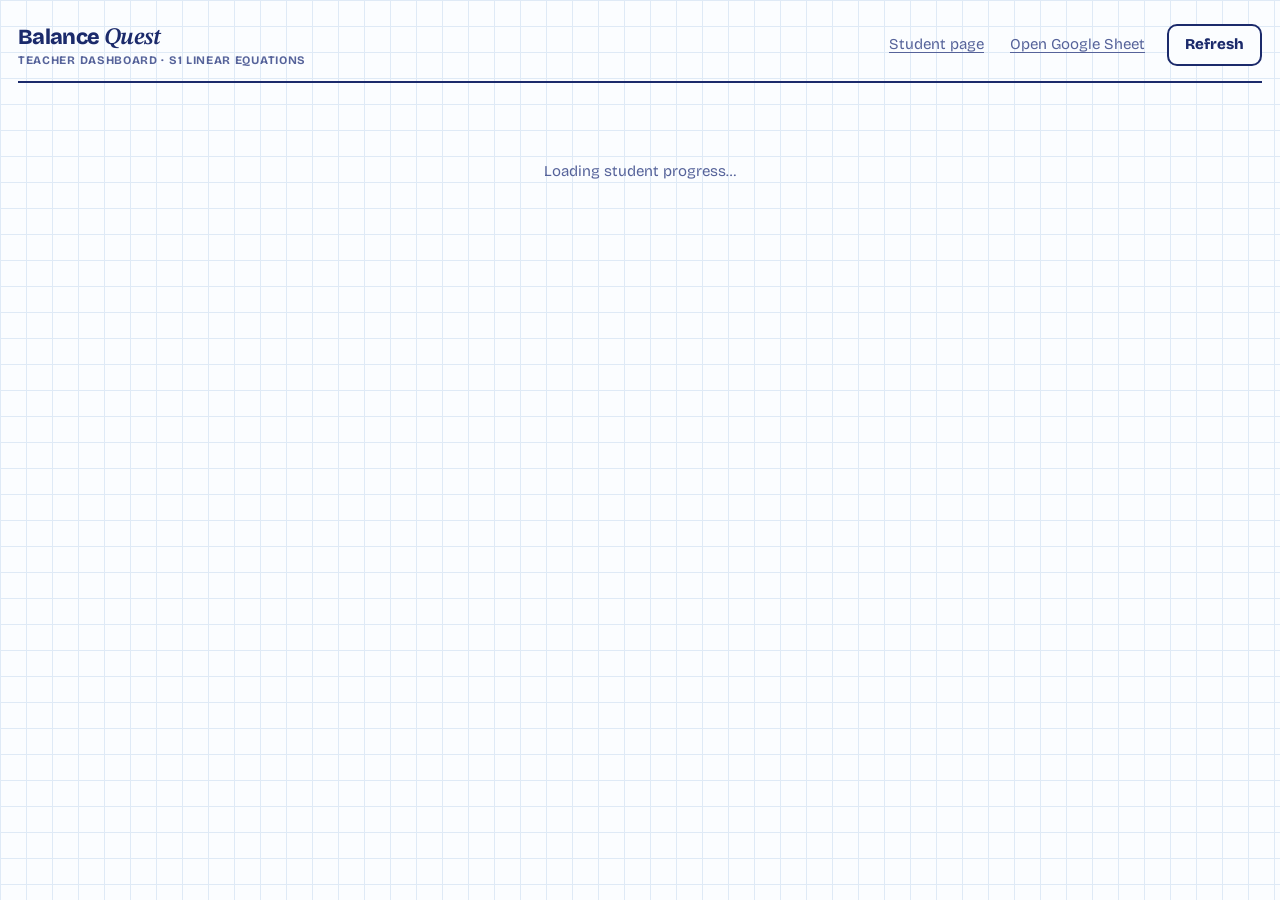
<file: public/assets/aistudio/Teacher_01eb5db5.html>
<!doctype html>
<html lang="en">
<head>
  <base target="_top">
  <meta charset="utf-8">
  <meta name="viewport" content="width=device-width, initial-scale=1">
  <title>Balance Quest — Teacher dashboard</title>
  <link rel="preconnect" href="https://fonts.googleapis.com">
  <link rel="preconnect" href="https://fonts.gstatic.com" crossorigin>
  <link href="https://fonts.googleapis.com/css2?family=Bricolage+Grotesque:opsz,wght@12..96,400;12..96,600;12..96,800&family=STIX+Two+Text:ital,wght@0,400;0,600;1,400;1,600&display=swap" rel="stylesheet">
  <style>
    :root {
      color-scheme: light;
      --paper: #FBFDFF; --grid: #DFEAF6; --ink: #1B2A6B; --soft: #56639A; --line: #C3D0EA;
      --yellow: #FFE45C; --yellow-ink: #1B2A6B; --red: #D23232; --green: #14905A; --panel: #EEF3FB; --amber: #C97A00;
      --ui: 'Bricolage Grotesque', 'Segoe UI', system-ui, sans-serif;
      --math: 'STIX Two Text', 'Cambria Math', Cambria, 'Times New Roman', serif;
    }
    @media (prefers-color-scheme: dark) {
      :root { color-scheme: dark; --paper: #0F1730; --grid: #1A2647; --ink: #E4EAFF; --soft: #A3AFD8; --line: #2C3A6A;
        --yellow: #E9CF3A; --yellow-ink: #14204F; --red: #FF7070; --green: #3DD598; --panel: #141E3D; --amber: #F2B441; }
    }
    *, *::before, *::after { box-sizing: border-box; }
    body {
      min-height: 100vh; margin: 0; color: var(--ink); font: 15px/1.45 var(--ui); background-color: var(--paper);
      background-image: linear-gradient(var(--grid) 1px, transparent 1px), linear-gradient(90deg, var(--grid) 1px, transparent 1px);
      background-size: 26px 26px;
    }
    button, select, input { color: inherit; font: inherit; }
    [hidden] { display: none !important; }
    .wrap { width: min(1280px, 100%); margin: 0 auto; padding: 16px 18px 42px; }
    .top { display: flex; flex-wrap: wrap; align-items: center; gap: 12px 18px; padding: 6px 0 14px; margin-bottom: 18px; border-bottom: 2px solid var(--ink); }
    .brand { margin: 0; font-size: 1.35rem; font-weight: 800; letter-spacing: -.03em; }
    .brand span { font: italic 600 1.1em var(--math); }
    .brand small { display: block; color: var(--soft); font: 700 .72rem var(--ui); letter-spacing: .06em; text-transform: uppercase; }
    .spacer { flex: 1; }
    .linkbtn { padding: 4px; border: 0; background: none; color: var(--soft); text-decoration: underline; text-underline-offset: 3px; cursor: pointer; }
    .btn { padding: 8px 16px; border: 2px solid var(--ink); border-radius: 10px; background: var(--ink); color: var(--paper); font-weight: 800; cursor: pointer; }
    .btn.ghost { background: var(--paper); color: var(--ink); }
    .btn.danger { border-color: var(--red); background: var(--paper); color: var(--red); }
    .controls { display: flex; flex-wrap: wrap; align-items: center; gap: 10px; margin-bottom: 14px; }
    .controls select, .controls input { min-height: 40px; padding: 6px 10px; border: 2px solid var(--line); border-radius: 9px; background: var(--paper); }
    .tabs { display: flex; gap: 6px; }
    .tab { padding: 7px 14px; border: 2px solid var(--ink); border-radius: 9px; background: var(--paper); font-weight: 800; cursor: pointer; }
    .tab[aria-selected="true"] { background: var(--yellow); color: var(--yellow-ink); }
    .tiles { display: grid; grid-template-columns: repeat(5, minmax(0, 1fr)); gap: 10px; margin-bottom: 16px; }
    .tile { padding: 10px 14px; border: 2px solid var(--ink); border-radius: 12px; background: var(--paper); }
    .tile b { display: block; font-size: 1.5rem; font-variant-numeric: tabular-nums; }
    .tile span { color: var(--soft); font-size: .82rem; }
    .panel { overflow-x: auto; border: 2px solid var(--ink); border-radius: 14px; background: var(--paper); }
    table { width: 100%; border-collapse: collapse; font-variant-numeric: tabular-nums; }
    th { position: sticky; top: 0; padding: 8px 10px; border-bottom: 2px solid var(--ink); background: var(--panel); color: var(--soft); font-size: .74rem; text-align: left; text-transform: uppercase; letter-spacing: .04em; white-space: nowrap; cursor: pointer; }
    td { padding: 8px 10px; border-bottom: 1px dashed var(--line); vertical-align: middle; }
    td.num, th.num { text-align: right; }
    tbody tr.clickable { cursor: pointer; }
    tbody tr.clickable:hover td { background: var(--panel); }
    tbody tr.selected td { background: var(--yellow); color: var(--yellow-ink); }
    .bar { display: inline-block; width: 90px; height: 10px; margin-right: 8px; overflow: hidden; vertical-align: middle; border: 1.5px solid var(--ink); border-radius: 6px; }
    .bar span { display: block; height: 100%; background: var(--green); }
    .status { padding: 2px 8px; border-radius: 6px; font-size: .78rem; font-weight: 800; white-space: nowrap; }
    .status.done { background: var(--green); color: var(--paper); }
    .status.prog { background: var(--panel); border: 1px solid var(--line); }
    .status.new { color: var(--soft); border: 1px dashed var(--line); }
    .math { font-family: var(--math); font-size: 1.08rem; white-space: nowrap; }
    .frac { display: inline-flex; flex-direction: column; vertical-align: middle; margin: 0 .1em; text-align: center; font-size: .82em; line-height: 1.08; }
    .frac .nu { padding: 0 .18em .05em; border-bottom: .08em solid currentColor; }
    .frac .de { padding: .05em .18em 0; }
    .detail { margin-top: 16px; padding: 16px 18px; border: 2px solid var(--ink); border-radius: 14px; background: var(--paper); }
    .detail h2 { margin: 0; font-size: 1.2rem; }
    .detail-head { display: flex; flex-wrap: wrap; align-items: center; gap: 10px 16px; margin-bottom: 12px; }
    .muted { color: var(--soft); }
    .wrongs { max-width: 420px; color: var(--soft); font-size: .82rem; }
    .heat { display: inline-block; min-width: 48px; padding: 2px 6px; border-radius: 6px; font-weight: 800; text-align: right; }
    .pill { padding: 2px 8px; border: 1.5px solid var(--line); border-radius: 7px; background: var(--panel); font-size: .8rem; font-weight: 700; }
    .loading { padding: 60px 0; color: var(--soft); text-align: center; }
    .boards { display: grid; grid-template-columns: repeat(2, minmax(0, 1fr)); gap: 18px; }
    .boards h3 { margin: 12px 14px 0; }
    .note { margin: 10px 0 0; color: var(--soft); font-size: .84rem; }
    @media (max-width: 900px) { .tiles { grid-template-columns: repeat(2, minmax(0, 1fr)); } .boards { grid-template-columns: 1fr; } }
  </style>
</head>
<body>
  <main class="wrap">
    <header class="top">
      <h1 class="brand">Balance <span>Quest</span><small>Teacher dashboard · S1 Linear equations</small></h1>
      <span class="spacer"></span>
      <a class="linkbtn" id="studentLink" href="#" target="_top">Student page</a>
      <a class="linkbtn" id="sheetLink" href="#" target="_blank" rel="noopener">Open Google Sheet</a>
      <button class="btn ghost" id="refreshButton" type="button">Refresh</button>
    </header>
    <div id="loading" class="loading">Loading student progress…</div>
    <div id="app" hidden>
      <div class="controls">
        <div class="tabs" role="tablist">
          <button class="tab" role="tab" data-tab="students" aria-selected="true">Students</button>
          <button class="tab" role="tab" data-tab="questions" aria-selected="false">Questions</button>
          <button class="tab" role="tab" data-tab="board" aria-selected="false">Leaderboard</button>
        </div>
        <span class="spacer"></span>
        <label>Class <select id="classFilter"></select></label>
        <input id="search" type="search" placeholder="Search name or email">
      </div>
      <section id="tab-students"></section>
      <section id="tab-questions" hidden></section>
      <section id="tab-board" hidden></section>
    </div>
  </main>

  <?!= include('Engine'); ?>
  <script>
    const BANK = <?!= bankJson ?>;
    const APP = <?!= appJson ?>;
    const $ = function (id) { return document.getElementById(id); };
    const TOTAL = BANK.length;
    let data = null;
    let selectedEmail = null;
    let sortKey = "class";
    let sortDir = 1;
    let activeTab = "students";

    function server(name) {
      const args = Array.prototype.slice.call(arguments, 1);
      return new Promise(function (resolve, reject) {
        google.script.run.withSuccessHandler(resolve).withFailureHandler(function (e) { reject(e && e.message ? e : new Error(String(e))); })[name].apply(null, args);
      });
    }
    function esc(t) { return String(t == null ? "" : t).replace(/&/g, "&amp;").replace(/</g, "&lt;").replace(/>/g, "&gt;").replace(/"/g, "&quot;"); }
    function eqHTML(text) { return '<span class="math">' + Engine.toHTML(String(text).replace(/^'/, ""), false) + "</span>"; }
    function label(item) { return "Example " + item.example + (item.part ? " (" + item.part + ")" : ""); }
    function mins(sec) { if (!sec) return "–"; const m = Math.floor(sec / 60), s = sec % 60; return m ? m + "m " + s + "s" : s + "s"; }

    function filteredStudents() {
      const cls = $("classFilter").value;
      const q = $("search").value.trim().toLowerCase();
      return data.students.filter(function (s) {
        return (!cls || s.cls === cls) && (!q || String(s.name).toLowerCase().indexOf(q) >= 0 || String(s.email).indexOf(q) >= 0);
      });
    }

    function sortStudents(list) {
      const keyFns = {
        class: function (s) { return s.cls + String(s.classNo).padStart(3, "0"); }, name: function (s) { return String(s.name).toLowerCase(); },
        progress: function (s) { return s.done; }, score: function (s) { return s.score; }, extra: function (s) { return s.extraDone; },
        wrong: function (s) { return s.wrong; }, hints: function (s) { return s.hints; }, active: function (s) { return s.lastActive; }
      };
      const f = keyFns[sortKey] || keyFns.class;
      return list.slice().sort(function (a, b) { const x = f(a), y = f(b); return (x < y ? -1 : x > y ? 1 : 0) * sortDir; });
    }

    function renderStudents() {
      const list = sortStudents(filteredStudents());
      const completed = list.filter(function (s) { return s.status === "Completed"; }).length;
      const started = list.filter(function (s) { return s.done > 0 || s.extraDone > 0; }).length;
      const avgDone = list.length ? (list.reduce(function (a, s) { return a + s.done; }, 0) / list.length) : 0;
      const avgScore = list.length ? Math.round(list.reduce(function (a, s) { return a + s.score; }, 0) / list.length) : 0;
      let html = '<div class="tiles">' +
        '<div class="tile"><b>' + list.length + '</b><span>Students signed up</span></div>' +
        '<div class="tile"><b>' + started + '</b><span>Started</span></div>' +
        '<div class="tile"><b>' + completed + '</b><span>Completed all ' + TOTAL + '</span></div>' +
        '<div class="tile"><b>' + avgDone.toFixed(1) + '</b><span>Average questions done</span></div>' +
        '<div class="tile"><b>' + avgScore + '</b><span>Average points</span></div></div>';
      const head = [["class", "Class / No."], ["name", "Name"], ["progress", "Progress"], ["score", "Points", "num"], ["extra", "Similar Qs", "num"], ["wrong", "Wrong attempts", "num"], ["hints", "Hints", "num"], ["", "Status"], ["", "Now on"], ["active", "Last active"]];
      html += '<div class="panel"><table><thead><tr>' + head.map(function (h) {
        return '<th class="' + (h[2] || "") + '"' + (h[0] ? ' data-sort="' + h[0] + '"' : "") + ">" + h[1] + (sortKey === h[0] ? (sortDir > 0 ? " ▲" : " ▼") : "") + "</th>";
      }).join("") + "</tr></thead><tbody>";
      if (!list.length) html += '<tr><td colspan="10" class="muted">No students yet. Share the student page link with your class.</td></tr>';
      list.forEach(function (s) {
        const pct = Math.round(s.done / TOTAL * 100);
        const st = s.status === "Completed" ? "done" : (s.done || s.extraDone ? "prog" : "new");
        html += '<tr class="clickable' + (s.email === selectedEmail ? " selected" : "") + '" data-email="' + esc(s.email) + '"><td>' + esc(s.cls) + " (" + esc(s.classNo) + ")</td><td><b>" + esc(s.name) + '</b><br><span class="muted" style="font-size:.78rem">' + esc(s.email) + '</span></td><td><span class="bar"><span style="width:' + pct + '%"></span></span>' + s.done + " / " + TOTAL + '</td><td class="num"><b>' + s.score + '</b></td><td class="num">' + s.extraDone + '</td><td class="num">' + s.wrong + '</td><td class="num">' + s.hints + '</td><td><span class="status ' + st + '">' + esc(s.status || "Not started") + "</span></td><td>" + esc(s.current || "") + "</td><td>" + esc(s.lastActive) + "</td></tr>";
      });
      html += "</tbody></table></div><p class=\"note\">Click a student to see every question they answered. Click a column heading to sort.</p><div id=\"detail\"></div>";
      $("tab-students").innerHTML = html;
      $("tab-students").querySelectorAll("th[data-sort]").forEach(function (th) {
        th.addEventListener("click", function () {
          const key = th.getAttribute("data-sort");
          if (sortKey === key) sortDir = -sortDir; else { sortKey = key; sortDir = key === "class" || key === "name" ? 1 : -1; }
          renderStudents();
        });
      });
      $("tab-students").querySelectorAll("tr[data-email]").forEach(function (tr) {
        tr.addEventListener("click", function () { selectedEmail = tr.getAttribute("data-email"); renderStudents(); });
      });
      if (selectedEmail) renderDetail();
    }

    function renderDetail() {
      const s = data.students.find(function (x) { return x.email === selectedEmail; });
      if (!s) return;
      const rows = data.results.filter(function (r) { return r.email === s.email; });
      let html = '<div class="detail"><div class="detail-head"><h2>' + esc(s.name) + '</h2><span class="pill">' + esc(s.cls) + " (" + esc(s.classNo) + ')</span><span class="muted">' + esc(s.email) + '</span><span class="pill">' + s.done + " / " + TOTAL + ' questions</span><span class="pill">' + s.score + ' points</span><span class="muted">First login ' + esc(s.firstLogin) + (s.completedAt ? " · Completed " + esc(s.completedAt) : "") + '</span><span class="spacer"></span><button class="btn danger" id="resetButton" type="button">Reset progress</button></div>';
      if (!rows.length) html += '<p class="muted">No questions answered yet.</p>';
      else {
        html += '<div class="panel"><table><thead><tr><th>Time</th><th>Question</th><th>Equation</th><th class="num">Points</th><th class="num">Wrong moves</th><th class="num">Wrong lines</th><th class="num">Hints</th><th class="num">Time</th><th>Wrong answers entered</th></tr></thead><tbody>';
        rows.forEach(function (r) {
          html += "<tr><td>" + esc(r.time) + "</td><td>" + esc(r.question) + ' <span class="muted" style="font-size:.78rem">' + esc(r.version) + "</span>" + (r.type === "Similar" ? ' <span class="pill">after a mistake</span>' : "") + "</td><td>" + eqHTML(r.equation) + '</td><td class="num">' + (r.type === "Similar" ? "–" : r.points + " / " + r.max) + '</td><td class="num">' + r.wrongMoves + '</td><td class="num">' + r.wrongLines + '</td><td class="num">' + r.hints + '</td><td class="num">' + mins(r.seconds) + '</td><td class="wrongs">' + esc(r.wrongAnswers) + "</td></tr>";
        });
        html += "</tbody></table></div>";
      }
      html += "</div>";
      $("detail").innerHTML = html;
      $("resetButton").addEventListener("click", function () {
        if (!window.confirm("Reset all progress for " + s.name + "? Their score and saved answers will be deleted.")) return;
        $("resetButton").disabled = true;
        server("resetStudent", s.email).then(load).catch(function (e) { alert(e.message); $("resetButton").disabled = false; });
      });
    }

    function renderQuestions() {
      const emails = {};
      filteredStudents().forEach(function (s) { emails[s.email] = true; });
      const rows = data.results.filter(function (r) { return emails[r.email]; });
      let html = '<div class="panel"><table><thead><tr><th>#</th><th>Question</th><th>Original equation</th><th class="num">Students done</th><th class="num">Correct with no mistakes</th><th class="num">Avg. wrong attempts</th><th class="num">Avg. hints</th><th class="num">Avg. time</th><th class="num">Similar Qs given</th></tr></thead><tbody>';
      BANK.forEach(function (item, i) {
        const lab = label(item);
        const main = rows.filter(function (r) { return r.type === "Main" && r.question === lab; });
        const sims = rows.filter(function (r) { return r.type === "Similar" && r.question === lab; });
        const clean = main.filter(function (r) { return r.wrongMoves + r.wrongLines === 0; }).length;
        const pct = main.length ? Math.round(clean / main.length * 100) : null;
        const avg = function (f) { return main.length ? main.reduce(function (a, r) { return a + f(r); }, 0) / main.length : 0; };
        const color = pct == null ? "" : (pct >= 75 ? "var(--green)" : pct >= 50 ? "var(--amber)" : "var(--red)");
        html += "<tr><td>" + (i + 1) + "</td><td>" + esc(lab) + '<br><span class="muted" style="font-size:.78rem">' + esc(item.type) + "</span></td><td>" + eqHTML(item.eq) + '</td><td class="num">' + main.length + '</td><td class="num">' + (pct == null ? "–" : '<span class="heat" style="color:' + color + '">' + pct + "%</span>") + '</td><td class="num">' + (main.length ? avg(function (r) { return r.wrongMoves + r.wrongLines; }).toFixed(1) : "–") + '</td><td class="num">' + (main.length ? avg(function (r) { return r.hints; }).toFixed(1) : "–") + '</td><td class="num">' + (main.length ? mins(Math.round(avg(function (r) { return r.seconds; }))) : "–") + '</td><td class="num">' + sims.length + "</td></tr>";
      });
      html += '</tbody></table></div><p class="note">Low percentages in “Correct with no mistakes” show the questions the class found hardest. Filter by class above.</p>';
      $("tab-questions").innerHTML = html;
    }

    function renderBoard() {
      const cls = $("classFilter").value || data.classes[0];
      $("tab-board").innerHTML = '<div class="loading">Loading leaderboard…</div>';
      server("getLeaderboard", cls).then(function (b) {
        function table(rows, title) {
          return '<div class="panel"><h3>' + esc(title) + '</h3><table><thead><tr><th>#</th><th>Name</th><th>Class</th><th class="num">Done</th><th class="num">Points</th></tr></thead><tbody>' +
            (rows.length ? rows.map(function (r) { return "<tr><td>" + r.rank + "</td><td>" + esc(r.name) + "</td><td>" + esc(r.cls) + " (" + esc(r.classNo) + ')</td><td class="num">' + r.done + '</td><td class="num"><b>' + r.score + "</b></td></tr>"; }).join("") : '<tr><td colspan="5" class="muted">No scores yet.</td></tr>') +
            "</tbody></table></div>";
        }
        $("tab-board").innerHTML = '<div class="boards">' + table(b.classTop, "Class " + b.cls + " · Top 10") + table(b.formTop, "Form " + b.form + " · Top 20") + '</div><p class="note">This is what students see. Choose a class above to switch.</p>';
      }).catch(function (e) { $("tab-board").innerHTML = '<p class="muted">' + esc(e.message) + "</p>"; });
    }

    function render() {
      ["students", "questions", "board"].forEach(function (t) {
        $("tab-" + t).hidden = t !== activeTab;
        document.querySelector('[data-tab="' + t + '"]').setAttribute("aria-selected", String(t === activeTab));
      });
      if (activeTab === "students") renderStudents();
      else if (activeTab === "questions") renderQuestions();
      else renderBoard();
    }

    function load() {
      $("loading").hidden = false;
      $("app").hidden = true;
      server("getTeacherData").then(function (d) {
        data = d;
        const current = $("classFilter").value;
        $("classFilter").innerHTML = '<option value="">All classes</option>' + d.classes.map(function (c) { return '<option' + (c === current ? " selected" : "") + ">" + esc(c) + "</option>"; }).join("");
        $("sheetLink").href = d.sheetUrl;
        $("studentLink").href = d.studentUrl || "#";
        $("loading").hidden = true;
        $("app").hidden = false;
        render();
      }).catch(function (e) {
        $("loading").textContent = e.message;
      });
    }

    document.querySelectorAll(".tab").forEach(function (b) { b.addEventListener("click", function () { activeTab = b.getAttribute("data-tab"); render(); }); });
    $("classFilter").addEventListener("change", render);
    $("search").addEventListener("input", function () { if (activeTab !== "board") render(); });
    $("refreshButton").addEventListener("click", load);
    load();
  </script>
</body>
</html>
</file>
